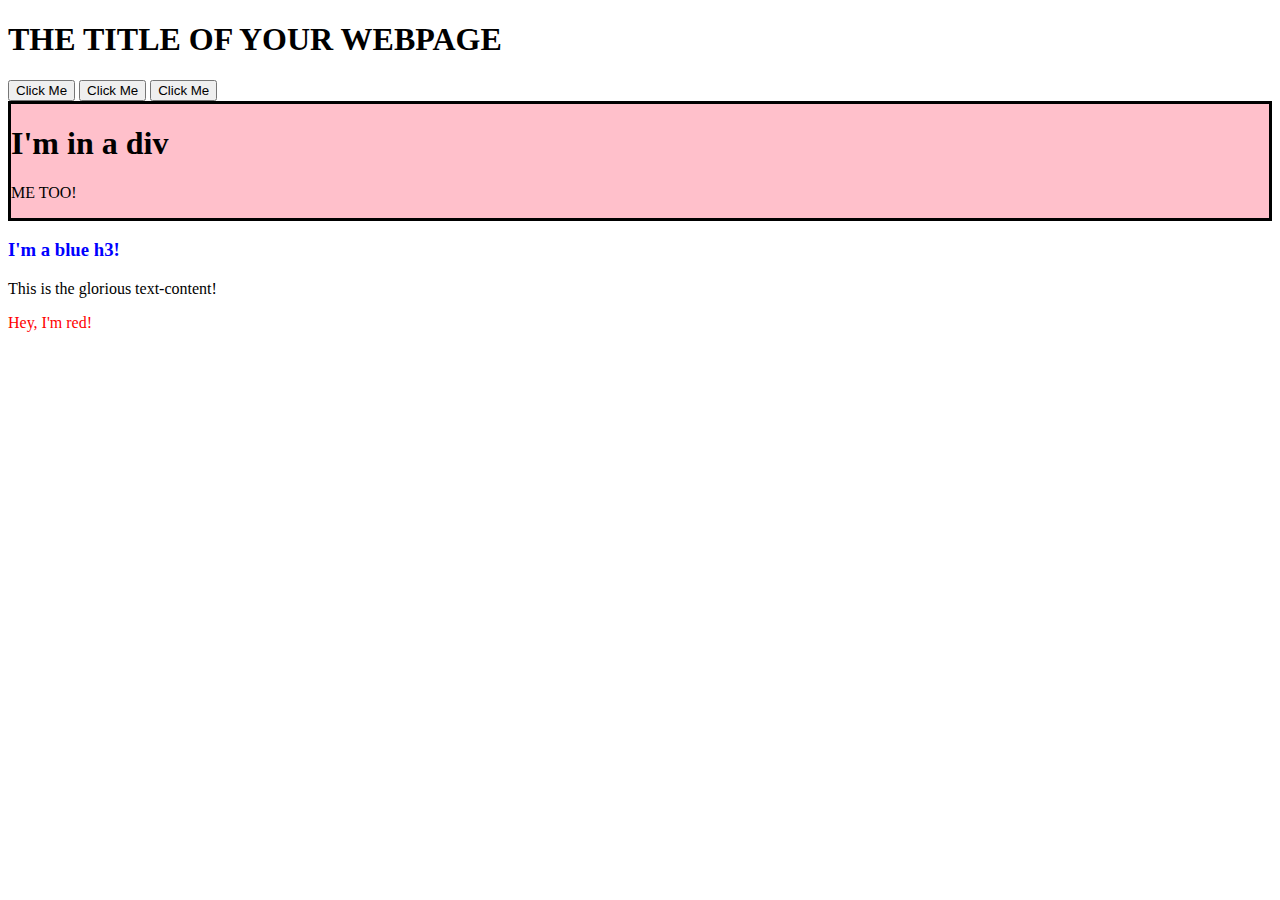
<file: dom-manipulation/index.html>
<!DOCTYPE html>
<html>
	<head> </head>
	<!-- your html file: -->
	<body>
		<h1>THE TITLE OF YOUR WEBPAGE</h1>
        <div id="container">
            <button id="1">Click Me</button>
            <button id="2">Click Me</button>
            <button id="3">Click Me</button>
        </div>    
		<script src="./scripts/dom-manipulation.js"></script>
	</body>
</html>
</file>
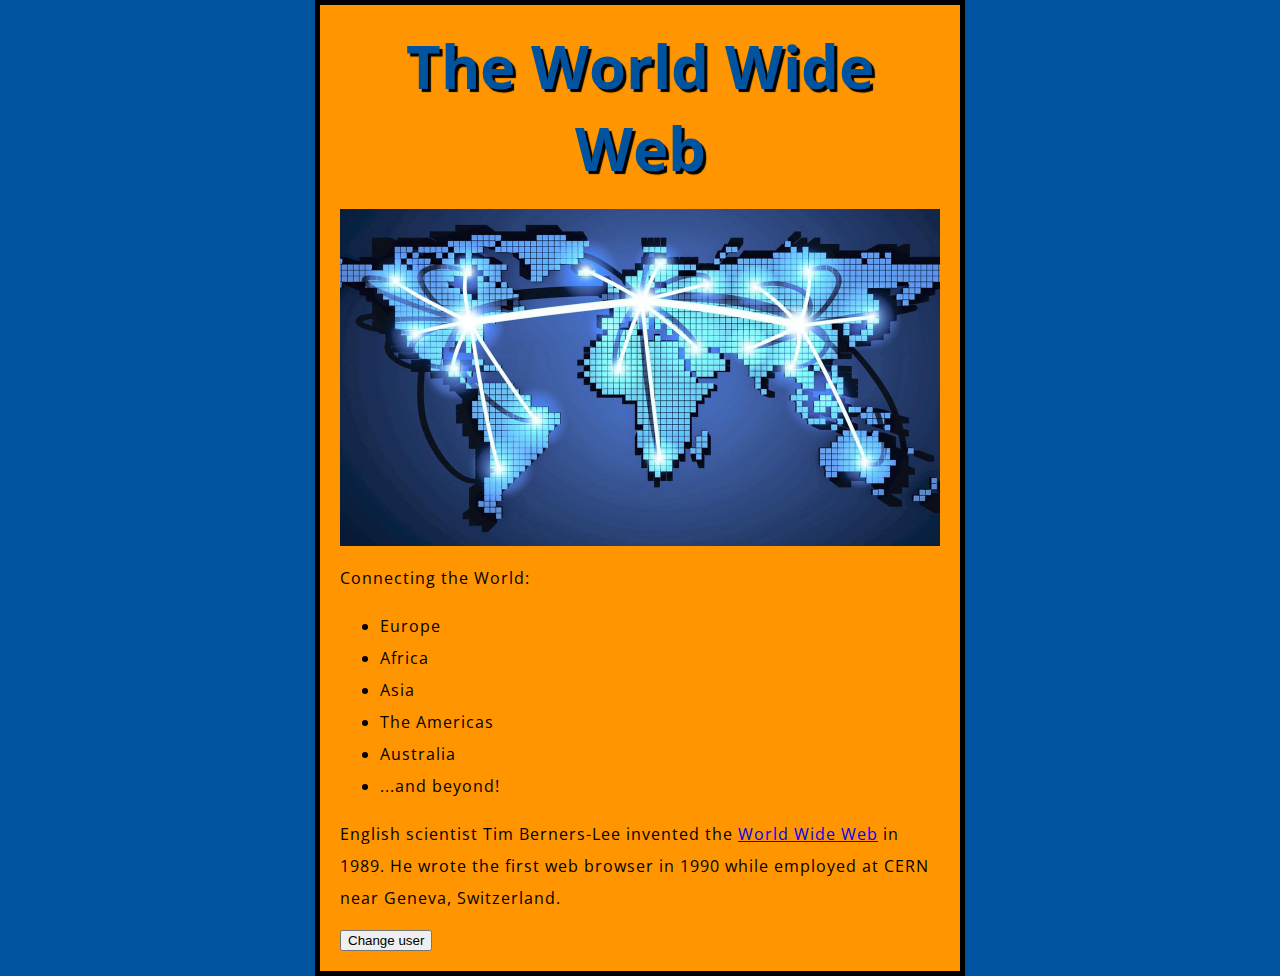
<file: test-site/index.html>
<!DOCTYPE html>
<html>
    <head>
        <meta charset="utf-8">
        <title>My test page</title>
        <link href="./styles/style.css" rel="stylesheet">
        <link href="https://fonts.googleapis.com/css?family=Open+Sans" rel="stylesheet">
    </head>
    <body>
        <h1>The World Wide Web</h1>
        <img src="./images/world-wide-web.jpg" alt="Flat map of the world, with continents connected by spokes, symbolizing the World Wide Web">
        <p>Connecting the World:</p>
        <ul>
            <li>Europe</li>
            <li>Africa</li>
            <li>Asia</li>
            <li>The Americas</li>
            <li>Australia</li>
            <li>...and beyond!</li>
        </ul>
        <p>English scientist Tim Berners-Lee invented the <a href="https://en.wikipedia.org/wiki/World_Wide_Web">World Wide Web</a> in 1989. He wrote the first web browser in 1990 while employed at CERN near Geneva, Switzerland.</p>
        <button>Change user</button>
        <script src="./scripts/main.js"></script>
    </body>
</html>
</file>
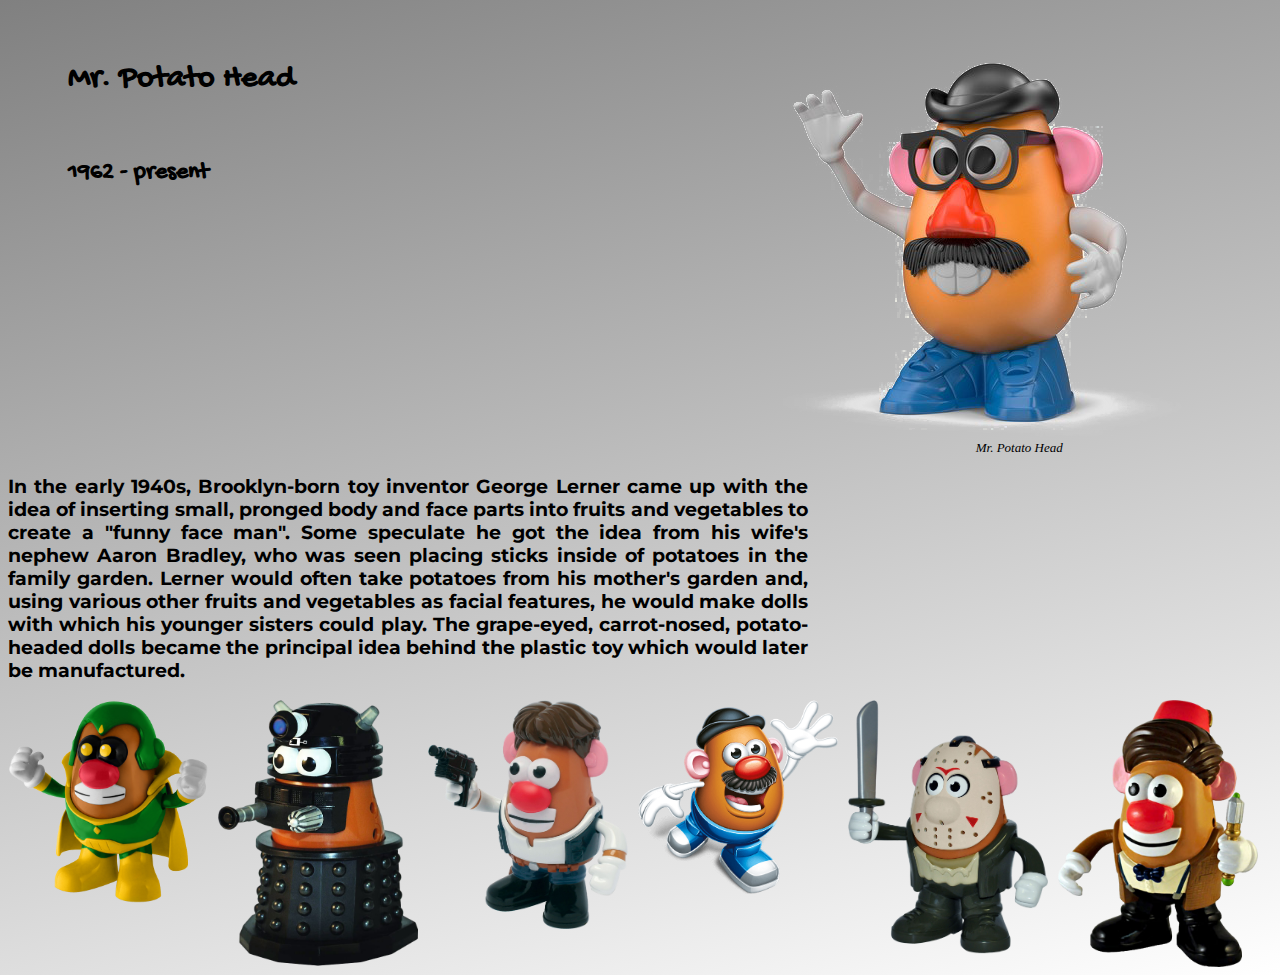
<file: tribute_page/index.html>
<!DOCTYPE html>
<html>
  <head>
    <title>Mr. Potato Head tribute page</title>
    <script src="https://cdn.freecodecamp.org/testable-projects-fcc/v1/bundle.js"></script>
    <link
      href="https://fonts.googleapis.com/css2?family=Gochi+Hand&display=swap"
      rel="stylesheet"
    />
    <link
      href="https://fonts.googleapis.com/css2?family=Gochi+Hand&family=Montserrat&family=Oswald&display=swap"
      rel="stylesheet"
    />
    <link href="styles/potato-head.css" rel="stylesheet" />
  </head>
  <body style="background: linear-gradient(165deg, grey, white)">
    <div id="main">
      <div class="large-image" id="img-div">
        <img id="image" src="./images/PngItem_1888091.png" />
        <div id="img-caption">Mr. Potato Head</div>
      </div>
      <a href="https://en.wikipedia.org/wiki/Mr._Potato_Head" target="_blank" id="tribute-link">
        <div class="header-text" id="title">
          <h1>Mr. Potato Head</h1>
          <h2>1962 - present</h2>
        </div>
      </a>
      <div class="info-text" id="tribute-info">
        <h3>
          In the early 1940s, Brooklyn-born toy inventor George Lerner came up
          with the idea of inserting small, pronged body and face parts into
          fruits and vegetables to create a "funny face man". Some speculate he
          got the idea from his wife's nephew Aaron Bradley, who was seen
          placing sticks inside of potatoes in the family garden. Lerner would
          often take potatoes from his mother's garden and, using various other
          fruits and vegetables as facial features, he would make dolls with
          which his younger sisters could play. The grape-eyed, carrot-nosed,
          potato-headed dolls became the principal idea behind the plastic toy
          which would later be manufactured.
        </h3>
      </div>
      <div class="photo-grid">
        <img class="small-image" src="./images/PngItem_1888207.png" />
        <img class="small-image" src="./images/PngItem_1888230.png" />
        <img class="small-image" src="./images/PngItem_1888273.png" />
        <img class="small-image" src="./images/PngItem_464327.png" />
        <img class="small-image" src="./images/PngItem_464609.png" />
        <img class="small-image" src="./images/PngItem_1888277.png" />
      </div>
    </div>
  </body>
</html>
</file>
<file: test-site/styles/style.css>
html {
  font-size: 10px; /* px means "pixels": the base font size is now 10 pixels high  */
  font-family: "Open Sans", sans-serif; /* this should be the rest of the output you got from Google fonts */
  background-color: #00539f;
}

body {
  width: 600px;
  margin: 0 auto;
  background-color: #ff9500;
  padding: 0 20px 20px 20px;
  border: 5px solid black;
}

h1 {
  font-size: 60px;
  text-align: center;
  margin: 0;
  padding: 20px 0;
  color: #00539f;
  text-shadow: 3px 3px 1px black;
}

img {
  display: block;
  margin: 0 auto;
  width: 100%;
}

p,
li {
  font-size: 16px;
  line-height: 2;
  letter-spacing: 1px;
}
</file>
<file: tribute_page/styles/potato-head.css>
h1,
h2 {
  font-family: "Gochi Hand", cursive;
  margin: 10% 5% 5% 10%;
}
h3 {
  font-family: "Montserrat", sans-serif;
}

.header-text {
  width: 600px;
  height: 200px;
}

a:link {
  color: black;
  background-color: transparent;
  text-decoration: none;
}

a:visited {
  color: black;
  background-color: transparent;
  text-decoration: none;
}

.small-image {
  width: 200px;
}

.large-image {
  width: 40%;
  height: 40%;
  float: right;
  text-align: center;
}

#image {
  display: block;
  max-width: 100%;
  max-height: 100%;
}

#img-caption {
  font-size: small;
  font-style: italic;
}

.info-text {
  max-width: 800px;
  min-height: fit-content;
  margin-right: auto;
  text-align: justify;
  float: left;
}

.photo-grid {
  font-size: 40px;
  min-height: 100px;
  width: 100%;
  display: grid;
  grid-template-columns: repeat(auto-fill, 200px);
  grid-template-rows: 1fr;
  grid-gap: 10px;
}
</file>
